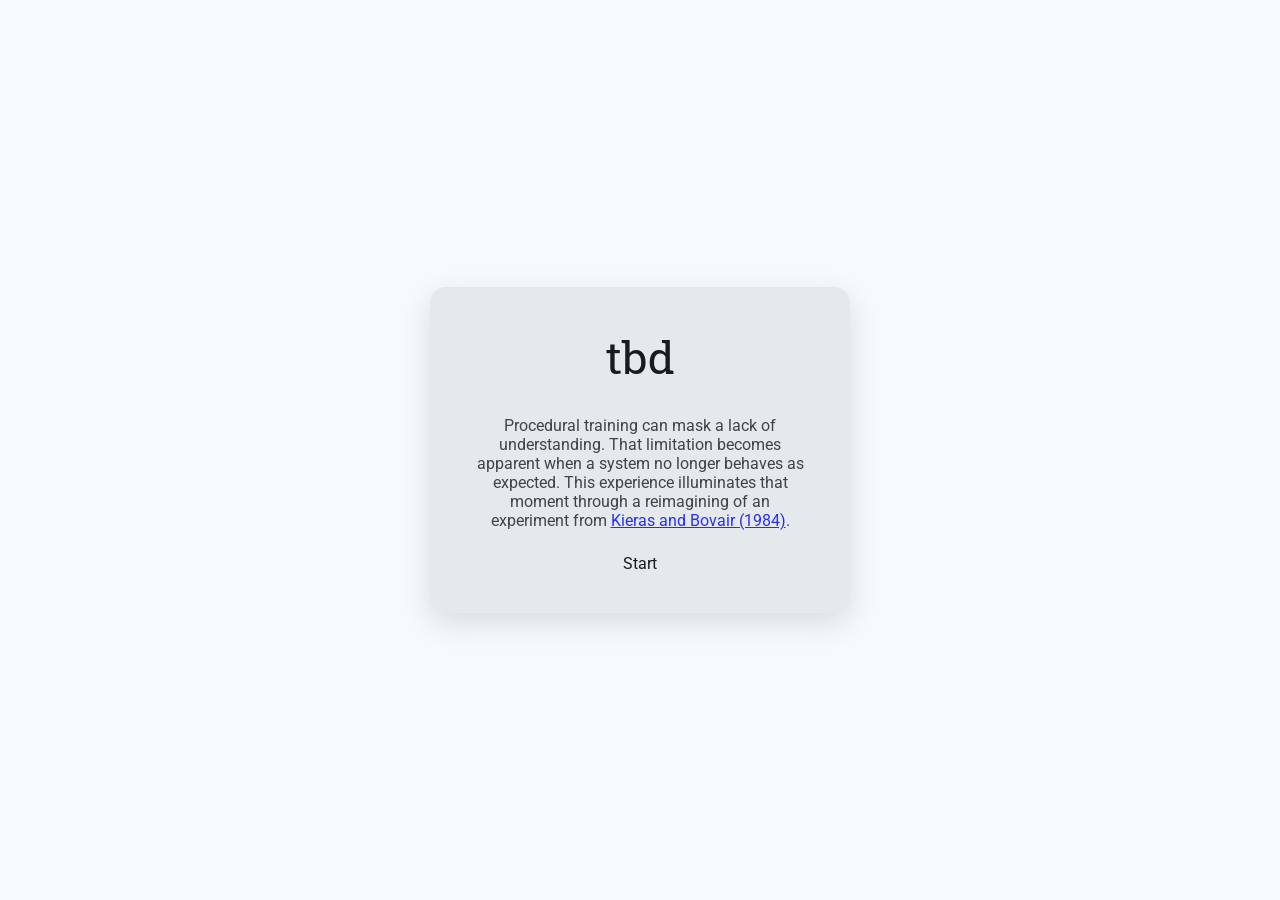
<file: index.html>
<!DOCTYPE html>
<html lang="en" class="light">
<head>
  <meta charset="UTF-8" />
  <meta name="viewport" content="width=device-width, initial-scale=1.0" />
  <title>Simulation Launcher</title>
  <link rel="preconnect" href="https://fonts.googleapis.com" />
  <link rel="preconnect" href="https://fonts.gstatic.com" crossorigin />
  <link href="https://fonts.googleapis.com/css2?family=Roboto:ital,wght@0,300;0,400;0,500;0,700;1,400&family=Roboto+Slab:wght@400;600;700&display=swap" rel="stylesheet" />
  <link href="https://fonts.googleapis.com/css2?family=Material+Symbols+Outlined" rel="stylesheet" />
  <link rel="stylesheet" href="material-theme/css/light.css" />

  <style>
    * {
      box-sizing: border-box;
    }

    body {
      margin: 0;
      font-family: 'Roboto', sans-serif;
      background: var(--md-sys-color-background);
      color: var(--md-sys-color-on-background);

      display: flex;
      align-items: center;
      justify-content: center;
      min-height: 100vh;
    }

    .wrapper {
      text-align: center;
      padding: 40px;
      background: var(--md-sys-color-surface-container-high);
      border-radius: 16px;
      box-shadow: 0 10px 30px rgba(0, 0, 0, 0.12);
      max-width: 420px;
      width: 90%;
    }

    h1 {
      margin-top: 0;
      font-size: 2.8rem;
      font-weight: 400;
      font-family: 'Roboto Slab', serif;
    }

    p {
      opacity: 0.8;
      margin-bottom: 24px;
    }
  </style>
  <script type="importmap">
  {
    "imports": {
      "@material/web/": "https://esm.run/@material/web/"
    }
  }
  </script>
</head>
<body>

  <div class="wrapper">
    <h1>tbd</h1>
    <p>Procedural training can mask a lack of understanding. That limitation becomes apparent when a system no longer behaves as expected. This experience illuminates that moment through a reimagining of an experiment from <a href="https://doi.org/10.1207/s15516709cog0803_3" target="_blank">Kieras and Bovair (1984)</a>.</p>

    <md-filled-button onclick="goToPanel()">Start</md-filled-button>
  </div>

  <script type="module">
    import '@material/web/all.js';
  </script>

  <script>
    function goToPanel() {
      window.location.href = "panel.html";
    }
  </script>

</body>
</html>
</file>
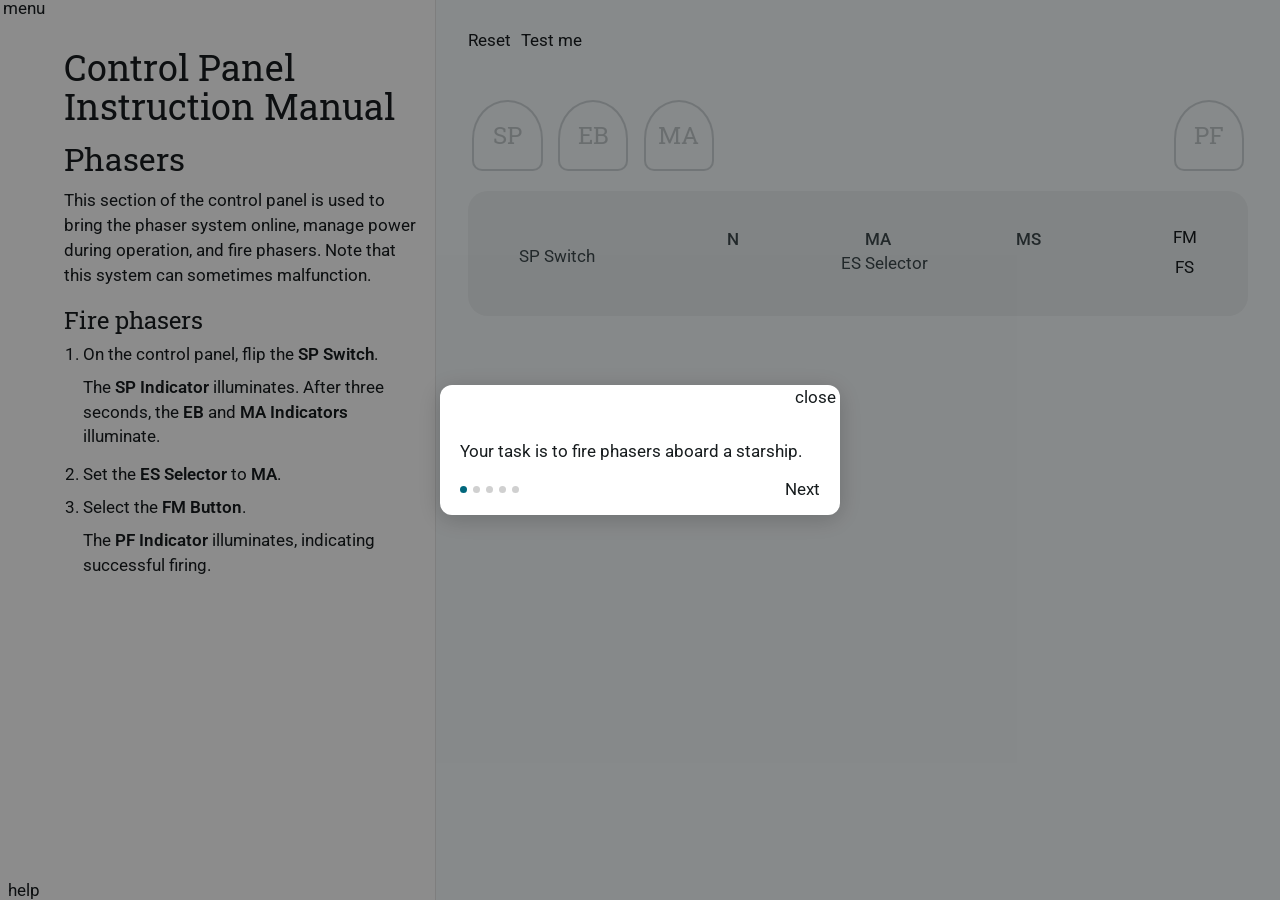
<file: panel.html>
<!DOCTYPE html>
<html lang="en" class="light">
<head>
  <meta charset="UTF-8" />
  <meta name="viewport" content="width=device-width, initial-scale=1.0" />
  <title>Metacognition in Software Training</title>
  <link rel="preconnect" href="https://fonts.googleapis.com" />
  <link rel="preconnect" href="https://fonts.gstatic.com" crossorigin />
  <link href="https://fonts.googleapis.com/css2?family=Roboto:ital,wght@0,300;0,400;0,500;0,700;1,400&family=Roboto+Slab:wght@400;600;700&display=swap" rel="stylesheet" />
  <link href="https://fonts.googleapis.com/css2?family=Material+Symbols+Outlined" rel="stylesheet" />
  <link rel="stylesheet" href="material-theme/css/light.css" />
  <link rel="stylesheet" href="styles.css" />
  <script type="importmap">
  {
    "imports": {
      "@material/web/": "https://esm.run/@material/web/"
    }
  }
  </script>
</head>
<body>
  <div class="app">

    <!-- Instruction panel -->
    <aside class="instruction-panel">
      <div class="panel-rail">
        <div class="rail-btn-wrap">
          <md-icon-button id="panel-toggle" class="panel-toggle" aria-label="Toggle instruction panel"><md-icon>menu</md-icon></md-icon-button>
        </div>
        <div class="rail-btn-wrap">
          <md-icon-button id="tutorial-restart-btn" class="tutorial-restart-btn" aria-label="Re-launch the tutorial" title="Re-launch the tutorial"><md-icon>help</md-icon></md-icon-button>
        </div>
      </div>
      <div class="panel-content">
        <div class="instruction-section manual">
          <div class="instructions">
            <h1>Control Panel Instruction Manual</h1>
            <md-divider></md-divider>
            <h2>Phasers</h2>
            <p>This section of the control panel is used to bring the phaser system online, manage power during operation, and fire phasers. Note that this system can sometimes malfunction.</p>
            <h3>Fire phasers</h3>
            <ol>
              <li>On the control panel, flip the <b>SP Switch</b>.</li>
              <p>The <b>SP Indicator</b> illuminates. After three seconds, the <b>EB</b> and <b>MA Indicators</b> illuminate.</p>
              <li>Set the <b>ES Selector</b> to <b>MA</b>.</li>
              <li>Select the <b>FM Button</b>.</li>
              <p>The <b>PF Indicator</b> illuminates, indicating successful firing.</p>
            </ol>
            <div id="mental-model-placeholder" hidden>
              <p>[Placeholder: System/mental model diagram — content TBD]</p>
            </div>
          </div>
        </div>
      </div>
    </aside>

    <!-- Main control panel -->
    <main class="panel-stage">
      <section class="control-panel" aria-label="Phaser control panel">
        <div class="panel-canvas">

          <div class="panel-actions">
            <div class="action-buttons">
              <md-outlined-button id="reset-panel">Reset</md-outlined-button>
              <md-outlined-button id="test-me">Test me</md-outlined-button>
              <md-outlined-button id="help-button" hidden>I need help</md-outlined-button>
            </div>
            <p id="panel-message" class="panel-message" aria-live="polite"></p>
          </div>

          <!-- Indicators -->
          <div class="indicators-row">
            <div class="indicators-cluster">
              <div id="light-sp" class="indicator"><h3>SP</h3></div>
              <div id="light-eb" class="indicator"><h3>EB</h3></div>
              <div id="light-ma" class="indicator"><h3>MA</h3></div>
            </div>
            <div class="indicators-cluster">
              <div id="light-pf" class="indicator"><h3>PF</h3></div>
            </div>
          </div>

          <!-- Control surface -->
          <div class="control-surface">

            <!-- SP Switch -->
            <div class="control-group sp-switch-group">
              <md-switch id="toggle-sp" icons show-only-selected-icon aria-label="SP Switch"></md-switch>
              <div class="panel-label">SP Switch</div>
            </div>

            <!-- ES Selector -->
            <div class="control-group es-selector-group">
              <div class="slider-shell">
                <div class="slider-labels" aria-hidden="true">
                  <span>N</span>
                  <span>MA</span>
                  <span>MS</span>
                </div>
                <md-slider
                  id="es-selector"
                  min="0"
                  max="2"
                  step="1"
                  ticks
                  value="0"
                  aria-label="ES Selector"
                ></md-slider>
              </div>
              <div class="panel-label es-label">ES Selector</div>
            </div>

            <!-- FM / FS Buttons -->
            <div class="control-group fire-buttons-group">
              <md-elevated-button id="fire-main">FM</md-elevated-button>
              <md-elevated-button id="fire-secondary">FS</md-elevated-button>
            </div>

          </div>

          <!-- Success notification -->
          <div id="success-notification" class="success-notification" hidden>
            <p id="success-message"></p>
            <md-filled-button id="success-dismiss">OK</md-filled-button>
          </div>

          <!-- Test mode status -->
          <div id="test-mode-status" class="test-mode-status" hidden>
            <h1 id="case-display"></h1>
            <md-linear-progress id="case-progress"></md-linear-progress>
          </div>

        </div>
      </section>
    </main>

  </div>

  <!-- Tutorial: overlay + spotlight + floating card -->
  <div id="tutorial-overlay" class="tutorial-overlay" hidden></div>
  <div id="tutorial-spotlight" class="tutorial-spotlight" hidden></div>
  <div id="tutorial-card" class="tutorial-card" hidden>
    <md-icon-button id="tutorial-close" class="tutorial-close" aria-label="Close tutorial"><md-icon>close</md-icon></md-icon-button>
    <div class="tutorial-steps-content">
      <div class="tutorial-step">
        Your task is to fire phasers aboard a starship.
      </div>
      <div class="tutorial-step" data-target="manualSection" data-placement="right">
        Read through the <b>Control Panel Instruction Manual</b> and familiarize yourself with the control panel.
      </div>
      <div class="tutorial-step" data-target="controlPanel" data-placement="left">
        Practice firing phasers a few times on your own.
      </div>
      <div class="tutorial-step" data-target="resetPanel" data-placement="below">
        If you get stuck, select <b>Reset</b> to reset the control panel back to its original state.
      </div>
      <div class="tutorial-step" data-target="testMe" data-placement="below">
        When you're ready, select <b>Test me</b> to test your ability to fire phasers on your own without guidance.
      </div>
    </div>
    <div class="tutorial-footer">
      <div class="tutorial-dots"></div>
      <md-filled-button id="tutorial-btn">Next</md-filled-button>
    </div>
  </div>

  <!-- Reflection overlay -->
  <div id="reflection-overlay" class="reflection-overlay" hidden>
    <div class="reflection-card">
      <div id="reflection-general-help" hidden>
        <h2 class="reflection-heading">Need a hint?</h2>
        <p class="reflection-body">Remember the procedure:</p>
        <ol>
          <li>Flip the <strong>SP Switch</strong>.</li>
          <li>Set the <strong>ES Selector</strong> to <strong>MA</strong>.</li>
          <li>Select the <strong>FM</strong> button.</li>
        </ol>
        <div class="reflection-actions">
          <md-filled-button id="reflection-continue">Continue</md-filled-button>
        </div>
      </div>
      <div id="reflection-steps-panel" hidden>
        <div id="reflection-step-content"></div>
        <div class="reflection-step-footer">
          <div id="reflection-dots" class="reflection-dots"></div>
          <md-filled-button id="reflection-next">Next</md-filled-button>
        </div>
      </div>
    </div>
  </div>

  <script type="module" src="js/material.js"></script>
  <script type="module" src="js/main.js"></script>
</body>
</html>
</file>
<file: material-theme/css/light.css>
.light {
  --md-sys-color-primary: rgb(0 103 124);
  --md-sys-color-surface-tint: rgb(0 103 124);
  --md-sys-color-on-primary: rgb(255 255 255);
  --md-sys-color-primary-container: rgb(33 170 201);
  --md-sys-color-on-primary-container: rgb(0 57 70);
  --md-sys-color-secondary: rgb(61 100 112);
  --md-sys-color-on-secondary: rgb(255 255 255);
  --md-sys-color-secondary-container: rgb(189 230 244);
  --md-sys-color-on-secondary-container: rgb(65 104 116);
  --md-sys-color-tertiary: rgb(123 74 149);
  --md-sys-color-on-tertiary: rgb(255 255 255);
  --md-sys-color-tertiary-container: rgb(190 136 216);
  --md-sys-color-on-tertiary-container: rgb(77 29 102);
  --md-sys-color-error: rgb(186 26 26);
  --md-sys-color-on-error: rgb(255 255 255);
  --md-sys-color-error-container: rgb(255 218 214);
  --md-sys-color-on-error-container: rgb(147 0 10);
  --md-sys-color-background: rgb(245 250 252);
  --md-sys-color-on-background: rgb(23 28 30);
  --md-sys-color-surface: rgb(245 250 252);
  --md-sys-color-on-surface: rgb(23 28 30);
  --md-sys-color-surface-variant: rgb(216 228 233);
  --md-sys-color-on-surface-variant: rgb(61 73 77);
  --md-sys-color-outline: rgb(109 121 125);
  --md-sys-color-outline-variant: rgb(188 200 205);
  --md-sys-color-shadow: rgb(0 0 0);
  --md-sys-color-scrim: rgb(0 0 0);
  --md-sys-color-inverse-surface: rgb(44 49 51);
  --md-sys-color-inverse-on-surface: rgb(237 241 244);
  --md-sys-color-inverse-primary: rgb(95 213 245);
  --md-sys-color-primary-fixed: rgb(177 236 255);
  --md-sys-color-on-primary-fixed: rgb(0 31 39);
  --md-sys-color-primary-fixed-dim: rgb(95 213 245);
  --md-sys-color-on-primary-fixed-variant: rgb(0 78 94);
  --md-sys-color-secondary-fixed: rgb(192 233 247);
  --md-sys-color-on-secondary-fixed: rgb(0 31 39);
  --md-sys-color-secondary-fixed-dim: rgb(165 205 219);
  --md-sys-color-on-secondary-fixed-variant: rgb(36 76 88);
  --md-sys-color-tertiary-fixed: rgb(246 217 255);
  --md-sys-color-on-tertiary-fixed: rgb(49 0 73);
  --md-sys-color-tertiary-fixed-dim: rgb(232 179 255);
  --md-sys-color-on-tertiary-fixed-variant: rgb(98 50 123);
  --md-sys-color-surface-dim: rgb(214 219 221);
  --md-sys-color-surface-bright: rgb(245 250 252);
  --md-sys-color-surface-container-lowest: rgb(255 255 255);
  --md-sys-color-surface-container-low: rgb(240 244 247);
  --md-sys-color-surface-container: rgb(234 239 241);
  --md-sys-color-surface-container-high: rgb(228 233 235);
  --md-sys-color-surface-container-highest: rgb(222 227 230);
}
</file>
<file: styles.css>
:root {
  --panel-w: clamp(312px, 34vw, 456px);
}

* {
  box-sizing: border-box;
}

[hidden] {
  display: none !important;
}

body {
  margin: 0;
  font-family: 'Roboto', sans-serif;
  font-size: clamp(9pt, 1.3vw, 14pt);
  line-height: 1.1;
  background: var(--md-sys-color-background);
  color: var(--md-sys-color-on-background);
}

h1, h2, h3, h4, h5, h6 {
  font-family: 'Roboto Slab', Arial, sans-serif;
}

h1 { font-size: 2.24rem; font-weight: 400; line-height: 1.1; }
h2 { font-size: 2rem; font-weight: 400; line-height: 1.5; }
h3 { font-size: 1.5rem; font-weight: 400; line-height: 1.3; }

.app {
  height: 100vh;
  display: flex;
  align-items: stretch;
  overflow: hidden;
}


/* =========================
   Instruction panel
========================= */

.instruction-panel {
  background: #fff;
  border-right: 1px solid rgba(0, 0, 0, 0.1);
  display: flex;
  flex-direction: row;
  min-height: 100vh;
  flex-shrink: 0;
}

.panel-rail {
  width: 48px;
  min-height: 100vh;
  flex-shrink: 0;
  display: flex;
  flex-direction: column;
  align-items: center;
  background: #fff;
}

.panel-toggle {
  flex-shrink: 0;
  --md-icon-button-container-size: 48px;
  --md-icon-button-icon-size: 24px;
  --md-icon-button-icon-color: rgba(0, 0, 0, 0.45);
  --md-icon-button-hover-icon-color: rgba(0, 0, 0, 0.75);
}

.panel-content {
  width: calc(var(--panel-w) - 48px);
  overflow-x: hidden;
  overflow-y: auto;
  display: flex;
  flex-direction: column;
  background: #fff;
  opacity: 1;
  transition: width 0.3s ease, opacity 0.15s ease 0.25s;
}

body.panel-collapsed .panel-content {
  width: 0;
  opacity: 0;
  transition: width 0.3s ease, opacity 0.1s ease;
}

.instruction-section.manual {
  background: none;
  border: none;
  border-radius: 0;
  flex: 1;
}

.instructions {
  padding: 48px 16px 18px;
  line-height: 1.5;
}

.instructions h1 { margin: 0 0 0.5rem; }
.instructions h2 { margin: 0.25rem 0 0.4rem; }
.instructions h3 { margin: 1rem 0 0.3rem; }
.instructions p  { margin: 0.4rem 0 0.8rem; }

.instructions ol {
  margin: 0.4rem 0 1rem 1.2rem;
  padding: 0;
}

.instructions li { margin-bottom: 0.5rem; }

.instructions li p {
  margin-top: 0.35rem;
  margin-bottom: 0.6rem;
}

.instructions b { font-weight: 600; }

.instructions::-webkit-scrollbar { width: 8px; }
.instructions::-webkit-scrollbar-thumb {
  background: rgba(0, 0, 0, 0.15);
  border-radius: 4px;
}

/* =========================
   Test mode — panel lock
========================= */

.instruction-section.manual.test-mode-locked {
  opacity: 0.46;
  pointer-events: none;
  user-select: none;
}

/* =========================
   Panel stage
========================= */

.panel-stage {
  flex: 1;
  min-width: 0;
  padding: 16px;
  display: flex;
  flex-direction: column;
}

.control-panel {
  flex: 1;
  width: 100%;
  background: transparent;
  border-radius: 0;
  padding: 16px;
  display: flex;
  flex-direction: column;
}

.panel-canvas {
  flex: 1;
  display: flex;
  flex-direction: column;
  gap: 20px;
  width: 100%;
}

.panel-label {
  font-size: inherit;
  line-height: 1.2;
  margin-top: 0.5rem;
  white-space: nowrap;
  color: var(--md-sys-color-on-surface-variant);
}

/* =========================
   Indicators
========================= */

.indicator {
  width: clamp(44px, 5.5vw, 72px);
  height: clamp(44px, 5.5vw, 72px);
  border-radius: 50% 50% 10px 10px / 55% 55% 10px 10px;
  border: 2px solid var(--md-sys-color-outline);
  background: transparent;
  opacity: 0.28;
  display: flex;
  align-items: center;
  justify-content: center;
  color: var(--md-sys-color-on-surface-variant);
  transition:
    opacity 0.25s ease,
    background 0.25s ease,
    box-shadow 0.25s ease,
    filter 0.25s ease,
    transform 0.25s ease,
    color 0.25s ease;
}

.indicator h3 {
  margin: 0;
}

.indicator.on {
  opacity: 1;
  background: var(--md-sys-color-primary);
  box-shadow: 0 0 14px color-mix(in srgb, var(--md-sys-color-primary) 40%, transparent);
  filter: drop-shadow(0 0 8px color-mix(in srgb, var(--md-sys-color-primary) 28%, transparent));
  color: var(--md-sys-color-on-primary);
}

.indicator.flash {
  animation: pulse 0.5s infinite alternate;
  background: var(--md-sys-color-primary);
  opacity: 1;
}

#light-sp.warming {
  opacity: 1;
  animation: sp-fill 3s ease forwards;
}

@keyframes sp-fill {
  0% {
    background: color-mix(in srgb, var(--md-sys-color-primary) 0%, transparent);
    box-shadow: 0 0 0 color-mix(in srgb, var(--md-sys-color-primary) 0%, transparent);
    opacity: 0.4;
    color: color-mix(in srgb, var(--md-sys-color-primary) 40%, black);
  }
  20% {
    background: color-mix(in srgb, var(--md-sys-color-primary) 15%, transparent);
    box-shadow: 0 0 3px color-mix(in srgb, var(--md-sys-color-primary) 8%, transparent);
    opacity: 0.55;
  }
  40% {
    background: color-mix(in srgb, var(--md-sys-color-primary) 30%, transparent);
    box-shadow: 0 0 5px color-mix(in srgb, var(--md-sys-color-primary) 12%, transparent);
    opacity: 0.7;
  }
  60% {
    background: color-mix(in srgb, var(--md-sys-color-primary) 50%, transparent);
    box-shadow: 0 0 7px color-mix(in srgb, var(--md-sys-color-primary) 18%, transparent);
    opacity: 0.82;
  }
  80% {
    background: color-mix(in srgb, var(--md-sys-color-primary) 75%, transparent);
    box-shadow: 0 0 10px color-mix(in srgb, var(--md-sys-color-primary) 28%, transparent);
    opacity: 0.92;
  }
  100% {
    background: var(--md-sys-color-primary);
    box-shadow: 0 0 14px color-mix(in srgb, var(--md-sys-color-primary) 40%, transparent);
    opacity: 1;
    color: rgb(255, 255, 255);
  }
}

@keyframes pulse {
  from { opacity: 0.45; transform: scale(1); }
  to   { opacity: 1;    transform: scale(1.04); }
}

/* =========================
   Panel action buttons
========================= */

.panel-actions {
  display: flex;
  flex-direction: column;
  gap: 10px;
}

.panel-actions md-outlined-button {
  --md-outlined-button-label-text-font: 'Roboto', sans-serif;
  --md-outlined-button-label-text-size: clamp(9pt, 1.3vw, 14pt);
  --md-outlined-button-label-text-weight: 400;
}

.panel-message {
  min-height: 1.25rem;
  margin: 0;
  font-size: 0.92rem;
  line-height: 1.4;
  color: #8a1f1f;
  transition: opacity 0.6s ease;
}

.panel-message:empty {
  visibility: hidden;
}

.action-buttons {
  display: flex;
  flex-wrap: wrap;
  gap: 10px;
}

.success-notification {
  display: flex;
  flex-direction: column;
  align-items: center;
  gap: 0;
}

/* =========================
   ES Selector slider
========================= */

.slider-shell {
  width: 100%;
  min-width: clamp(160px, 18vw, 280px);
  display: flex;
  flex-direction: column;
}

.slider-labels {
  display: flex;
  justify-content: space-between;
  padding: 0 12px;
  font-weight: 500;
  color: var(--md-sys-color-on-surface-variant);
  line-height: 1;
  margin-bottom: 2px;
}

.es-label { margin-top: 0.2rem; }

#es-selector {
  --md-slider-active-track-height: 32px;
  --md-slider-inactive-track-height: 32px;
  --md-slider-handle-height: 36px;
  --md-slider-handle-width: 36px;
  --md-slider-with-tick-marks-container-size: 6px;
  --md-slider-active-track-color: var(--md-sys-color-surface-container-highest);
  --md-slider-with-tick-marks-active-container-color: var(--md-sys-color-on-surface-variant);
}

/* =========================
   Panel canvas layout
========================= */

.indicators-row {
  display: flex;
  justify-content: space-between;
  align-items: center;
  padding: 0 4px;
}

.indicators-cluster {
  display: flex;
  gap: clamp(8px, 1.2vw, 18px);
  align-items: center;
}

.control-surface {
  background: var(--md-sys-color-surface-container);
  border-radius: 20px;
  padding: clamp(20px, 3vw, 40px) clamp(24px, 4vw, 56px);
  display: flex;
  align-items: center;
  justify-content: space-between;
  gap: clamp(16px, 2.5vw, 40px);
  font-size: inherit;
  --md-elevated-button-label-text-size: 1em;
}

.control-group {
  display: flex;
  flex-direction: column;
  align-items: center;
}

.es-selector-group {
  flex: 1;
  max-width: 50%;
}

.fire-buttons-group {
  flex-direction: column;
  gap: 12px;
}

.sp-switch-group #toggle-sp {
  --md-switch-track-width: 156px;
  --md-switch-track-height: 64px;
  --md-switch-handle-width: 32px;
  --md-switch-handle-height: 32px;
  --md-switch-selected-handle-width: 48px;
  --md-switch-selected-handle-height: 48px;
  --md-switch-with-icon-handle-width: 48px;
  --md-switch-with-icon-handle-height: 48px;
  --md-switch-pressed-handle-width: 56px;
  --md-switch-pressed-handle-height: 56px;
  --md-switch-selected-icon-size: 32px;
}

#fire-main,
#fire-secondary {
  --md-elevated-button-container-height: 60px;
  --md-elevated-button-leading-space: 36px;
  --md-elevated-button-trailing-space: 36px;
}

/* =========================
   Test mode status
========================= */

.test-mode-status {
  display: flex;
  flex-direction: column;
  align-items: center;
  gap: 10px;
  text-align: center;
  margin-top: auto;
}

.test-mode-status h1 {
  margin: 0;
  white-space: nowrap;
}

.test-mode-status md-linear-progress {
  width: clamp(140px, 18vw, 260px);
}

/* =========================
   Tutorial icon buttons
========================= */

.tutorial-restart-btn {
  margin-bottom: 12px;
  flex-shrink: 0;
  --md-icon-button-container-size: 40px;
  --md-icon-button-icon-size: 20px;
  --md-icon-button-icon-color: rgba(0, 0, 0, 0.5);
  --md-icon-button-hover-icon-color: rgba(0, 0, 0, 0.75);
}

.rail-btn-wrap {
  position: relative;
}

.rail-btn-wrap:has(.tutorial-restart-btn) {
  margin-top: auto;
}

[data-guidance="locked"] .rail-btn-wrap::after {
  content: "Disabled during testing";
  position: absolute;
  left: calc(100% + 8px);
  top: 50%;
  transform: translateY(-50%);
  white-space: nowrap;
  background: rgba(0, 0, 0, 0.75);
  color: #fff;
  font-size: 12px;
  padding: 4px 8px;
  border-radius: 4px;
  pointer-events: none;
  opacity: 0;
  transition: opacity 0.15s ease;
  z-index: 100;
}

[data-guidance="locked"] .rail-btn-wrap:hover::after {
  opacity: 1;
}

.tutorial-close {
  position: absolute;
  top: 4px;
  right: 4px;
  --md-icon-button-container-size: 36px;
  --md-icon-button-icon-size: 18px;
  --md-icon-button-icon-color: rgba(0, 0, 0, 0.4);
  --md-icon-button-hover-icon-color: rgba(0, 0, 0, 0.7);
}

/* =========================
   Tutorial card
========================= */

.tutorial-overlay {
  position: fixed;
  inset: 0;
  background: rgba(0, 0, 0, 0.45);
  z-index: 200;
  pointer-events: none;
}

.tutorial-spotlight {
  position: fixed;
  z-index: 200;
  border-radius: 6px;
  box-shadow: 0 0 0 9999px rgba(0, 0, 0, 0.45);
  pointer-events: none;
  transition: top 0.25s ease, left 0.25s ease, width 0.25s ease, height 0.25s ease;
}

.tutorial-card {
  position: fixed;
  z-index: 201;
  background: white;
  border-radius: 12px;
  padding: 54px 20px 16px;
  width: 400px;
  box-shadow: 0 4px 24px rgba(0, 0, 0, 0.2);
  font-family: inherit;
  font-size: inherit;
  line-height: inherit;
}

/* rotated-square arrow pointer */
.tutorial-card::before {
  content: "";
  display: none;
  position: absolute;
  width: 12px;
  height: 12px;
  background: white;
  transform: rotate(45deg);
}

.tutorial-card.arrow-left::before,
.tutorial-card.arrow-right::before,
.tutorial-card.arrow-up::before,
.tutorial-card.arrow-down::before  { display: block; }

.tutorial-card.arrow-left::before  { left: -6px;   top: 22px;    box-shadow: -2px  2px 4px rgba(0, 0, 0, 0.1); }
.tutorial-card.arrow-right::before { right: -6px;  top: 22px;    box-shadow:  2px -2px 4px rgba(0, 0, 0, 0.1); }
.tutorial-card.arrow-up::before    { top: -6px;    left: 22px;   box-shadow: -2px -2px 4px rgba(0, 0, 0, 0.1); }
.tutorial-card.arrow-down::before  { bottom: -6px; left: 22px;   box-shadow:  2px  2px 4px rgba(0, 0, 0, 0.1); }

.tutorial-steps-content .tutorial-step {
  display: none;
  line-height: 1.55;
  color: var(--md-sys-color-on-background);
  margin-bottom: 16px;
}

.tutorial-steps-content .tutorial-step.is-active { display: block; }

.tutorial-footer {
  display: flex;
  align-items: center;
  justify-content: space-between;
  gap: 12px;
}

.tutorial-dots {
  display: flex;
  gap: 6px;
  align-items: center;
}

.tutorial-dot {
  width: 7px;
  height: 7px;
  border-radius: 50%;
  background: #d0d0d0;
  transition: background 0.2s ease;
}

.tutorial-dot.is-active { background: var(--md-sys-color-primary); }

/* =========================
   Reflection overlay
========================= */

.reflection-overlay {
  position: fixed;
  inset: 0;
  background: rgba(0, 0, 0, 0.55);
  z-index: 100;
}

.reflection-overlay:not([hidden]) {
  display: flex;
  align-items: center;
  justify-content: center;
}

.reflection-card {
  background: white;
  border-radius: 12px;
  padding: 32px;
  max-width: 480px;
  width: 90%;
  display: flex;
  flex-direction: column;
  gap: 20px;
  box-shadow: 0 8px 32px rgba(0, 0, 0, 0.28);
}

.reflection-heading {
  margin: 0 0 0.4rem;
  font-size: 1.2rem;
}

.reflection-body {
  margin: 0;
  font-size: 0.95rem;
  line-height: 1.55;
  color: #444;
}

.reflection-actions {
  display: flex;
  gap: 10px;
  flex-wrap: wrap;
  margin-top: 16px;
}

.reflection-step-footer {
  display: flex;
  align-items: center;
  justify-content: space-between;
  gap: 12px;
  margin-top: 16px;
}

.reflection-dots {
  display: flex;
  gap: 6px;
  align-items: center;
}

.reflection-dot {
  width: 7px;
  height: 7px;
  border-radius: 50%;
  background: #d0d0d0;
  transition: background 0.2s ease;
}

.reflection-dot.is-active {
  background: var(--md-sys-color-primary);
}

/* =========================
   Tablet (≤ 1024px)
========================= */

@media (max-width: 1024px) {
  :root {
    --panel-w: 220px;
  }

  .control-panel { padding: 12px; }
}

/* =========================
   Mobile (≤ 680px)
========================= */

@media (max-width: 680px) {
  .app { flex-direction: column; }

  .instruction-panel { display: none; }

  .instructions { padding: 0 14px 16px; }

  .control-panel {
    padding: 10px;
    border-radius: 10px;
  }

  .control-surface {
    flex-direction: column;
    align-items: stretch;
    gap: 20px;
  }

  .control-group {
    align-items: center;
  }

  .fire-buttons-group {
    flex-direction: row;
    justify-content: center;
  }

  .action-buttons { flex-direction: column; }

  .panel-label { font-size: 0.82rem; }
}
</file>
